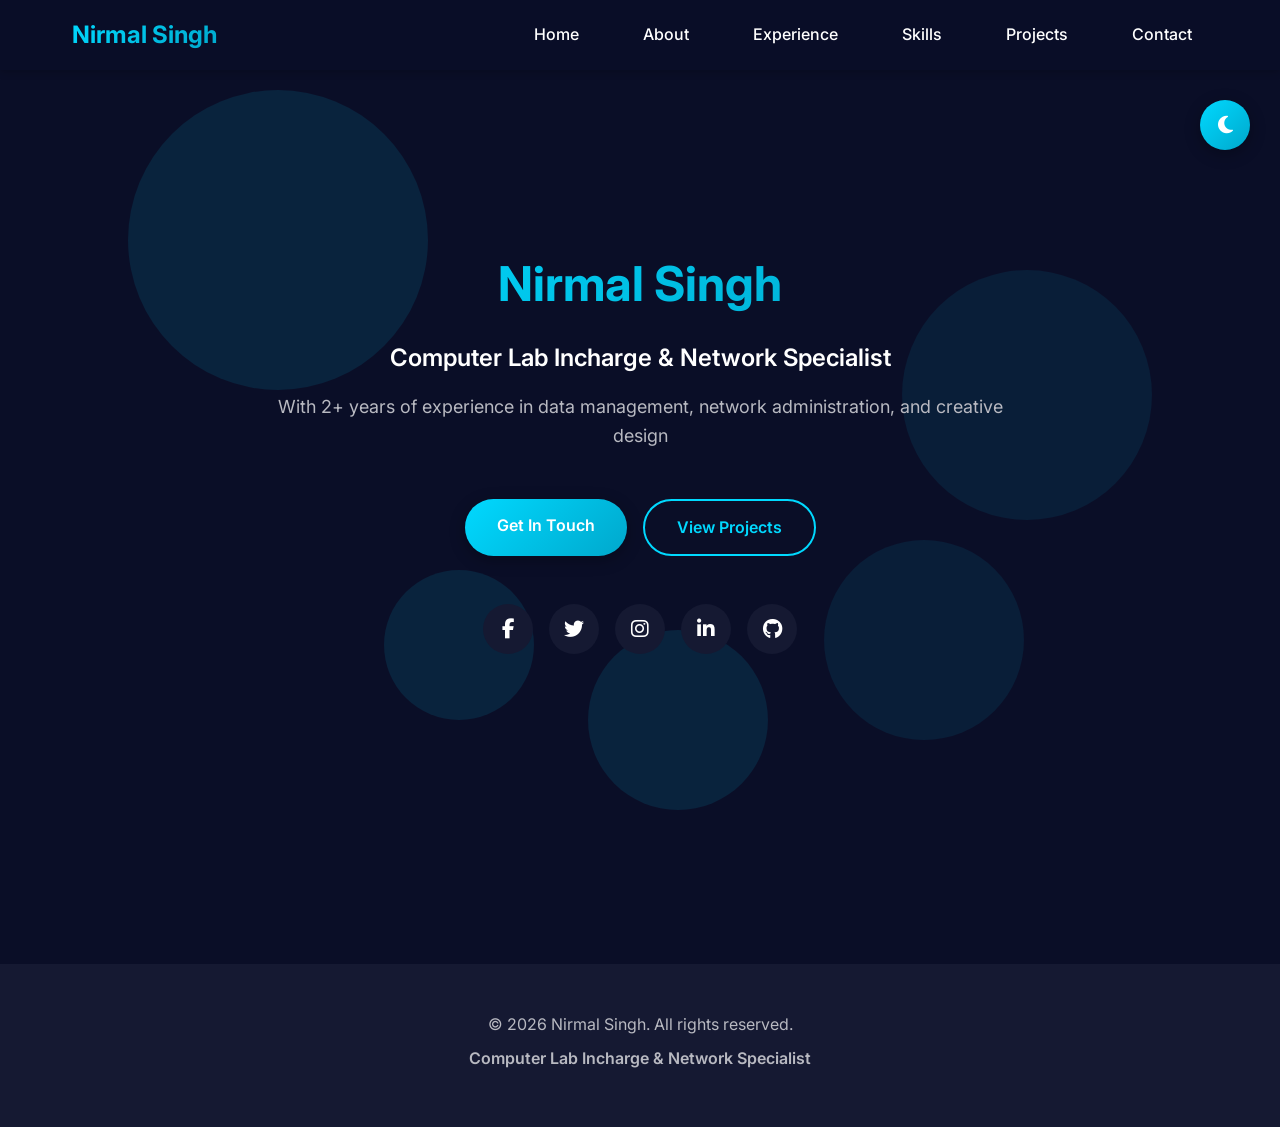
<file: index.html>
<!DOCTYPE html>
<html lang="en">
<head>
    <meta charset="UTF-8">
    <meta name="viewport" content="width=device-width, initial-scale=1.0">
    <title>Nirmal Singh | Portfolio</title>
    <link rel="stylesheet" href="style.css">
    <link rel="stylesheet" href="https://cdnjs.cloudflare.com/ajax/libs/font-awesome/6.4.0/css/all.min.css">
    <link href="https://fonts.googleapis.com/css2?family=Inter:wght@300;400;500;600;700;800&display=swap" rel="stylesheet">
</head>
<body>
    <!-- Theme Toggle -->
    <button class="theme-toggle" id="themeToggle">
        <i class="fas fa-moon"></i>
    </button>

    <!-- Navigation -->
    <nav class="navbar">
        <div class="nav-container container">
            <a href="#home" class="nav-logo">Nirmal Singh</a>
                       <ul class="nav-menu" id="navMenu">
                        <li><a href="index.html" class="nav-link active">Home</a></li>
                        <li><a href="about.html" class="nav-link">About</a></li>
                        <li><a href="experience.html" class="nav-link">Experience</a></li>
                        <li><a href="skills.html" class="nav-link">Skills</a></li>
                        <li><a href="projects.html" class="nav-link">Projects</a></li>
                        <li><a href="contacts.html" class="nav-link">Contact</a></li>
                      </ul>
            <div class="hamburger" id="hamburger">
                <span class="bar"></span>
                <span class="bar"></span>
                <span class="bar"></span>
            </div>
        </div>
    </nav>

    <!-- Hero Section -->
    <section id="home" class="hero-section">
        <div class="floating-shapes">
            <div class="shape shape-1"></div>
            <div class="shape shape-2"></div>
            <div class="shape shape-3"></div>
            <div class="shape shape-4"></div>
            <div class="shape shape-5"></div>
        </div>
        <div class="hero-content container">
            <h1 class="hero-title">Nirmal Singh</h1>
            <h2 class="hero-subtitle">Computer Lab Incharge & Network Specialist</h2>
            <p class="hero-description">With 2+ years of experience in data management, network administration, and creative design</p>
            <div class="hero-buttons">
                <a href="contacts.html" class="btn btn-primary">Get In Touch</a>
                <a href="projects.html" class="btn btn-secondary">View Projects</a>
            </div>
            <div class="social-links">
                <a href="#" class="social-link"><i class="fab fa-facebook-f"></i></a>
                <a href="#" class="social-link"><i class="fab fa-twitter"></i></a>
                <a href="https://www.instagram.com/nirmxl___?igsh=MTg3cHlta2N4b2p1NQ==" class="social-link"><i class="fab fa-instagram"></i></a>
                <a href="#" class="social-link"><i class="fab fa-linkedin-in"></i></a>
                <a href="https://github.com/LegitNirmxl" class="social-link"><i class="fab fa-github"></i></a>
            </div>
        </div>
    </section>

    <!-- About Section -->
<!--    <section id="about" class="section">
        <div class="container">
            <h2 class="section-title">About Me</h2>
            <p class="section-subtitle">Dedicated Computer Lab Incharge and Network Specialist with over 2 years of experience in data management and network administration.</p>
            <div class="about-content">
            
                    <div class="about-image">
                        <div class="image-container">
                            <img src="images\myself.jpeg" alt="Nirmal Singh" class="profile-pic">
                         </div>
                    </div>
                      
                 </div>
                </div>
                <div class="about-text">
                    <p class="about-description">Dedicated Computer Lab Incharge and Network Specialist with over 2 years of experience in data management and network administration. Passionate about leveraging technology to solve complex problems and improve operational efficiency.</p>
                    <div class="about-highlights">
                        <div class="highlight-item">
                            <i class="fas fa-check-circle"></i>
                            <span>2+ Years Experience</span>
                        </div>
                        <div class="highlight-item">
                            <i class="fas fa-check-circle"></i>
                            <span>Computer Lab Incharge</span>
                        </div>
                        <div class="highlight-item">
                            <i class="fas fa-check-circle"></i>
                            <span>Network Administration</span>
                        </div>
                        <div class="highlight-item">
                            <i class="fas fa-check-circle"></i>
                            <span>Data Management</span>
                        </div>
                    </div>
                </div>
            </div>
        </div>
    </section> 
   -->

    <!-- Experience Section 
    <section id="experience" class="section">
        <div class="container">
            <h2 class="section-title">Work Experience</h2>
            <div class="timeline">
                <div class="timeline-item">
                    <div class="timeline-dot"></div>
                    <div class="timeline-content">
                        <div class="timeline-date">2022 - Present</div>
                        <h3 class="timeline-title">Computer Lab Incharge</h3>
                        <div class="timeline-company">Universal College & ITI Patran<br>Chanda colony Patran, Patiala, Punjab, 147105</div>
                        <ul class="timeline-description">
                            <li>Manage computer lab hardware and software infrastructure.</li>
                            <li>Configure and troubleshoot network connections.</li>
                            <li>Provide technical support to students and faculty.</li>
                            <li>Maintain lab equipment and ensure optimal performance.</li>
                        </ul>
                        <div class="timeline-tags">
                            <span class="tag">Network Admin</span>
                            <span class="tag">IT Support</span>
                            <span class="tag">Lab Management</span>
                        </div>
                    </div>
                </div>
            </div>
        </div>
    </section> -->

    <!-- Skills Section 
    <section id="skills" class="section">
        <div class="container">
            <h2 class="section-title">Skills</h2>
            <div class="skills-grid">
                <div class="skill-category">
                    <div class="skill-category-icon">
                        <i class="fas fa-network-wired"></i>
                    </div>
                    <h3 class="skill-category-title">Network Administration</h3>
                    <div class="skill-items">
                        <div class="skill-item">
                            <div class="skill-info">
                                <span class="skill-name">Network Configuration</span>
                                <span class="skill-level">Advanced</span>
                            </div>
                            <div class="skill-bar">
                                <div class="skill-progress" style="width: 90%"></div>
                            </div>
                        </div>
                        <div class="skill-item">
                            <div class="skill-info">
                                <span class="skill-name">Troubleshooting</span>
                                <span class="skill-level">Advanced</span>
                            </div>
                            <div class="skill-bar">
                                <div class="skill-progress" style="width: 85%"></div>
                            </div>
                        </div>
                    </div>
                </div>
                <div class="skill-category">
                    <div class="skill-category-icon">
                        <i class="fas fa-desktop"></i>
                    </div>
                    <h3 class="skill-category-title">Technical Skills</h3>
                    <div class="skill-items">
                        <div class="skill-item">
                            <div class="skill-info">
                                <span class="skill-name">Hardware Management</span>
                                <span class="skill-level">Expert</span>
                            </div>
                            <div class="skill-bar">
                                <div class="skill-progress" style="width: 95%"></div>
                            </div>
                        </div>
                        <div class="skill-item">
                            <div class="skill-info">
                                <span class="skill-name">Software Installation</span>
                                <span class="skill-level">Advanced</span>
                            </div>
                            <div class="skill-bar">
                                <div class="skill-progress" style="width: 90%"></div>
                            </div>
                        </div>
                    </div>
                </div>
                <div class="skill-category">
                    <div class="skill-category-icon">
                        <i class="fas fa-palette"></i>
                    </div>
                    <h3 class="skill-category-title">Creative Design</h3>
                    <div class="skill-items">
                        <div class="skill-item">
                            <div class="skill-info">
                                <span class="skill-name">Graphic Design</span>
                                <span class="skill-level">Intermediate</span>
                            </div>
                            <div class="skill-bar">
                                <div class="skill-progress" style="width: 75%"></div>
                            </div>
                        </div>
                        <div class="skill-item">
                            <div class="skill-info">
                                <span class="skill-name">Logo Design</span>
                                <span class="skill-level">Intermediate</span>
                            </div>
                            <div class="skill-bar">
                                <div class="skill-progress" style="width: 70%"></div>
                            </div>
                        </div>
                    </div>
                </div>
            </div>
        </div>
    </section> -->

    

    <!-- Contact Section 
    <section id="contact" class="section">
        <div class="container">
            <h2 class="section-title">Get In Touch</h2>
            <p class="section-subtitle">Let's discuss your project or opportunity</p>
            <div class="contact-content">
                <div class="contact-info">
                    <div class="contact-item">
                        <div class="contact-icon">
                            <i class="fas fa-envelope"></i>
                        </div>
                        <div class="contact-details">
                            <h3>Email</h3>
                            <p>ignirmal69@gmail.com</p>
                        </div>
                    </div>
                    <div class="contact-item">
                        <div class="contact-icon">
                            <i class="fas fa-phone"></i>
                        </div>
                        <div class="contact-details">
                            <h3>Phone</h3>
                            <p>+91 84279-97034</p>
                        </div>
                    </div>
                    <div class="contact-item">
                        <div class="contact-icon">
                            <i class="fas fa-location-dot"></i>
                        </div>
                        <div class="contact-details">
                            <h3>Location</h3>
                            <p>Village Behar Juchh, Patran,<br>Patiala, Punjab, 147105</p>
                        </div>
                    </div>
                    <div class="contact-social">
                        <h3>Connect With Me</h3>
                        <div class="social-links">
                            <a href="#" class="social-link"><i class="fab fa-facebook-f"></i></a>
                            <a href="#" class="social-link"><i class="fab fa-twitter"></i></a>
                            <a href="#" class="social-link"><i class="fab fa-instagram"></i></a>
                            <a href="#" class="social-link"><i class="fab fa-linkedin-in"></i></a>
                            <a href="#" class="social-link"><i class="fab fa-github"></i></a>
                        </div>
                    </div>
                </div>
                <form class="contact-form" id="contactForm">
                    <div class="form-group">
                        <input type="text" class="form-input" placeholder="Your Name" required>
                    </div>
                    <div class="form-group">
                        <input type="email" class="form-input" placeholder="Your Email" required>
                    </div>
                    <div class="form-group">
                        <input type="text" class="form-input" placeholder="Subject" required>
                    </div>
                    <div class="form-group">
                        <textarea class="form-input" placeholder="Your Message" required></textarea>
                    </div>
                    <button type="submit" class="btn btn-primary btn-full">Send Message</button>
                </form>
            </div>
        </div>
    </section> -->

    <!-- Footer -->
    <footer class="footer">
        <div class="container">
            <p>&copy; 2026 Nirmal Singh. All rights reserved.</p>
            <p class="footer-subtitle">Computer Lab Incharge & Network Specialist</p>
        </div>
    </footer>

    <!-- Scroll to Top Button -->
    <button class="scroll-top" id="scrollTop">
        <i class="fas fa-arrow-up"></i>
    </button>

    <script>
        // Theme Toggle
        const themeToggle = document.getElementById('themeToggle');
        const body = document.body;
        const themeIcon = themeToggle.querySelector('i');

        themeToggle.addEventListener('click', () => {
            body.classList.toggle('light-theme');
            if (body.classList.contains('light-theme')) {
                themeIcon.classList.remove('fa-moon');
                themeIcon.classList.add('fa-sun');
            } else {
                themeIcon.classList.remove('fa-sun');
                themeIcon.classList.add('fa-moon');
            }
        });

        // Mobile Navigation
        const hamburger = document.getElementById('hamburger');
        const navMenu = document.getElementById('navMenu');
        const navLinks = document.querySelectorAll('.nav-link');

        hamburger.addEventListener('click', () => {
            hamburger.classList.toggle('active');
            navMenu.classList.toggle('active');
        });

        navLinks.forEach(link => {
            link.addEventListener('click', () => {
                hamburger.classList.remove('active');
                navMenu.classList.remove('active');
            });
        });

        // Active Navigation Link
        const sections = document.querySelectorAll('section');
        window.addEventListener('scroll', () => {
            let current = '';
            sections.forEach(section => {
                const sectionTop = section.offsetTop;
                const sectionHeight = section.clientHeight;
                if (pageYOffset >= sectionTop - 200) {
                    current = section.getAttribute('id');
                }
            });

            navLinks.forEach(link => {
                link.classList.remove('active');
                if (link.getAttribute('href').slice(1) === current) {
                    link.classList.add('active');
                }
            });

            // Scroll to Top Button
            const scrollTop = document.getElementById('scrollTop');
            if (pageYOffset > 500) {
                scrollTop.classList.add('visible');
            } else {
                scrollTop.classList.remove('visible');
            }
        });

        // Scroll to Top
        document.getElementById('scrollTop').addEventListener('click', () => {
            window.scrollTo({ top: 0, behavior: 'smooth' });
        });

        // Portfolio Filter
        const filterBtns = document.querySelectorAll('.filter-btn');
        const portfolioItems = document.querySelectorAll('.portfolio-item');

        filterBtns.forEach(btn => {
            btn.addEventListener('click', () => {
                filterBtns.forEach(b => b.classList.remove('active'));
                btn.classList.add('active');

                const filter = btn.getAttribute('data-filter');

                portfolioItems.forEach(item => {
                    if (filter === 'all' || item.getAttribute('data-category') === filter) {
                        item.classList.remove('hidden');
                    } else {
                        item.classList.add('hidden');
                    }
                });
            });
        });

        // Contact Form Submission
        document.getElementById('contactForm').addEventListener('submit', (e) => {
            e.preventDefault();
            alert('Thank you for your message! I will get back to you soon.');
            e.target.reset();
        });

        // Smooth Scroll Animation
        const observerOptions = {
            threshold: 0.1,
            rootMargin: '0px 0px -100px 0px'
        };

        const observer = new IntersectionObserver((entries) => {
            entries.forEach(entry => {
                if (entry.isIntersecting) {
                    entry.target.style.opacity = '1';
                    entry.target.style.transform = 'translateY(0)';
                }
            });
        }, observerOptions);

        // Observe elements
        document.querySelectorAll('.timeline-item, .skill-category, .portfolio-item, .contact-item').forEach(el => {
            el.style.opacity = '0';
            el.style.transform = 'translateY(20px)';
            el.style.transition = 'opacity 0.6s ease, transform 0.6s ease';
            observer.observe(el);
        });
    </script>
</body>
</html>
</file>
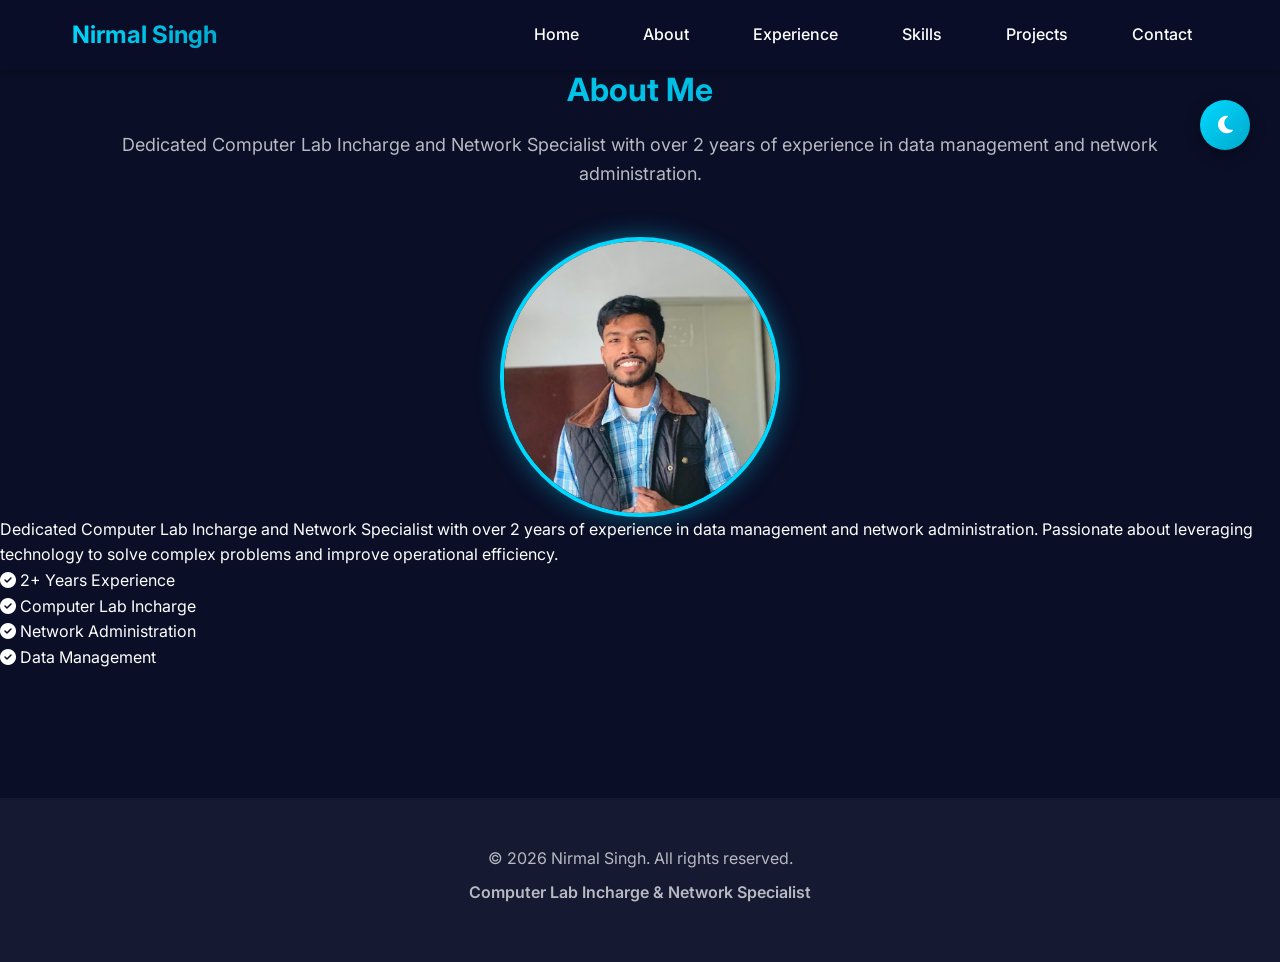
<file: about.html>
<!DOCTYPE html>
<html lang="en">
<head>
    <meta charset="UTF-8">
    <meta name="viewport" content="width=device-width, initial-scale=1.0">
    <title>Nirmal Singh | Portfolio</title>
    <link rel="stylesheet" href="style.css">
    <link rel="stylesheet" href="https://cdnjs.cloudflare.com/ajax/libs/font-awesome/6.4.0/css/all.min.css">
    <link href="https://fonts.googleapis.com/css2?family=Inter:wght@300;400;500;600;700;800&display=swap" rel="stylesheet">
</head>
<body>
    <!-- Theme Toggle -->
    <button class="theme-toggle" id="themeToggle">
        <i class="fas fa-moon"></i>
    </button>
  
   <!-- Navigation -->
    <nav class="navbar">
        <div class="nav-container container">
            <a href="index.html" class="nav-logo">Nirmal Singh</a>
                       <ul class="nav-menu" id="navMenu">
                        <li><a href="index.html" class="nav-link ">Home</a></li>
                        <li><a href="about.html" class="nav-link active">About</a></li>
                        <li><a href="experience.html" class="nav-link">Experience</a></li>
                        <li><a href="skills.html" class="nav-link">Skills</a></li>
                        <li><a href="projects.html" class="nav-link">Projects</a></li>
                        <li><a href="contacts.html" class="nav-link">Contact</a></li>
                      </ul>
            <div class="hamburger" id="hamburger">
                <span class="bar"></span>
                <span class="bar"></span>
                <span class="bar"></span>
            </div>
        </div>
    </nav>


    <!-- About Section -->
    <section id="about" class="section">
        <div class="container">
            <h2 class="section-title">About Me</h2>
            <p class="section-subtitle">Dedicated Computer Lab Incharge and Network Specialist with over 2 years of experience in data management and network administration.</p>
            <div class="about-content">
            
                    <div class="about-image">
                        <div class="image-container">
                            <img src="images\myself.jpeg" alt="Nirmal Singh" class="profile-pic">
                         </div>
                    </div>
                      
                 </div>
                </div>
                <div class="about-text">
                    <p class="about-description">Dedicated Computer Lab Incharge and Network Specialist with over 2 years of experience in data management and network administration. Passionate about leveraging technology to solve complex problems and improve operational efficiency.</p>
                    <div class="about-highlights">
                        <div class="highlight-item">
                            <i class="fas fa-check-circle"></i>
                            <span>2+ Years Experience</span>
                        </div>
                        <div class="highlight-item">
                            <i class="fas fa-check-circle"></i>
                            <span>Computer Lab Incharge</span>
                        </div>
                        <div class="highlight-item">
                            <i class="fas fa-check-circle"></i>
                            <span>Network Administration</span>
                        </div>
                        <div class="highlight-item">
                            <i class="fas fa-check-circle"></i>
                            <span>Data Management</span>
                        </div>
                    </div>
                </div>
            </div>
        </div>
    </section>
   <!-- Footer -->
    <footer class="footer">
        <div class="container">
            <p>&copy; 2026 Nirmal Singh. All rights reserved.</p>
            <p class="footer-subtitle">Computer Lab Incharge & Network Specialist</p>
        </div>
    </footer>

    <!-- Scroll to Top Button -->
    <button class="scroll-top" id="scrollTop">
        <i class="fas fa-arrow-up"></i>
    </button>

    <script>
        // Theme Toggle
        const themeToggle = document.getElementById('themeToggle');
        const body = document.body;
        const themeIcon = themeToggle.querySelector('i');

        themeToggle.addEventListener('click', () => {
            body.classList.toggle('light-theme');
            if (body.classList.contains('light-theme')) {
                themeIcon.classList.remove('fa-moon');
                themeIcon.classList.add('fa-sun');
            } else {
                themeIcon.classList.remove('fa-sun');
                themeIcon.classList.add('fa-moon');
            }
        });

        
        // Mobile Navigation
        const hamburger = document.getElementById('hamburger');
        const navMenu = document.getElementById('navMenu');
        const navLinks = document.querySelectorAll('.nav-link');

        hamburger.addEventListener('click', () => {
            hamburger.classList.toggle('active');
            navMenu.classList.toggle('active');
        });

        navLinks.forEach(link => {
            link.addEventListener('click', () => {
                hamburger.classList.remove('active');
                navMenu.classList.remove('active');
            });
        });

        // Active Navigation Link
        const sections = document.querySelectorAll('section');
        window.addEventListener('scroll', () => {
            let current = '';
            sections.forEach(section => {
                const sectionTop = section.offsetTop;
                const sectionHeight = section.clientHeight;
                if (pageYOffset >= sectionTop - 200) {
                    current = section.getAttribute('id');
                }
            });

            navLinks.forEach(link => {
                link.classList.remove('active');
                if (link.getAttribute('href').slice(1) === current) {
                    link.classList.add('active');
                }
            });

            // Scroll to Top Button
            const scrollTop = document.getElementById('scrollTop');
            if (pageYOffset > 500) {
                scrollTop.classList.add('visible');
            } else {
                scrollTop.classList.remove('visible');
            }
        });

        // Scroll to Top
        document.getElementById('scrollTop').addEventListener('click', () => {
            window.scrollTo({ top: 0, behavior: 'smooth' });
        });

        // Portfolio Filter
        const filterBtns = document.querySelectorAll('.filter-btn');
        const portfolioItems = document.querySelectorAll('.portfolio-item');

        filterBtns.forEach(btn => {
            btn.addEventListener('click', () => {
                filterBtns.forEach(b => b.classList.remove('active'));
                btn.classList.add('active');

                const filter = btn.getAttribute('data-filter');

                portfolioItems.forEach(item => {
                    if (filter === 'all' || item.getAttribute('data-category') === filter) {
                        item.classList.remove('hidden');
                    } else {
                        item.classList.add('hidden');
                    }
                });
            });
        });

        // Contact Form Submission
        document.getElementById('contactForm').addEventListener('submit', (e) => {
            e.preventDefault();
            alert('Thank you for your message! I will get back to you soon.');
            e.target.reset();
        });

        // Smooth Scroll Animation
        const observerOptions = {
            threshold: 0.1,
            rootMargin: '0px 0px -100px 0px'
        };

        const observer = new IntersectionObserver((entries) => {
            entries.forEach(entry => {
                if (entry.isIntersecting) {
                    entry.target.style.opacity = '1';
                    entry.target.style.transform = 'translateY(0)';
                }
            });
        }, observerOptions);

        // Observe elements
        document.querySelectorAll('.timeline-item, .skill-category, .portfolio-item, .contact-item').forEach(el => {
            el.style.opacity = '0';
            el.style.transform = 'translateY(20px)';
            el.style.transition = 'opacity 0.6s ease, transform 0.6s ease';
            observer.observe(el);
        });
    </script>

</body>
</html>
</file>
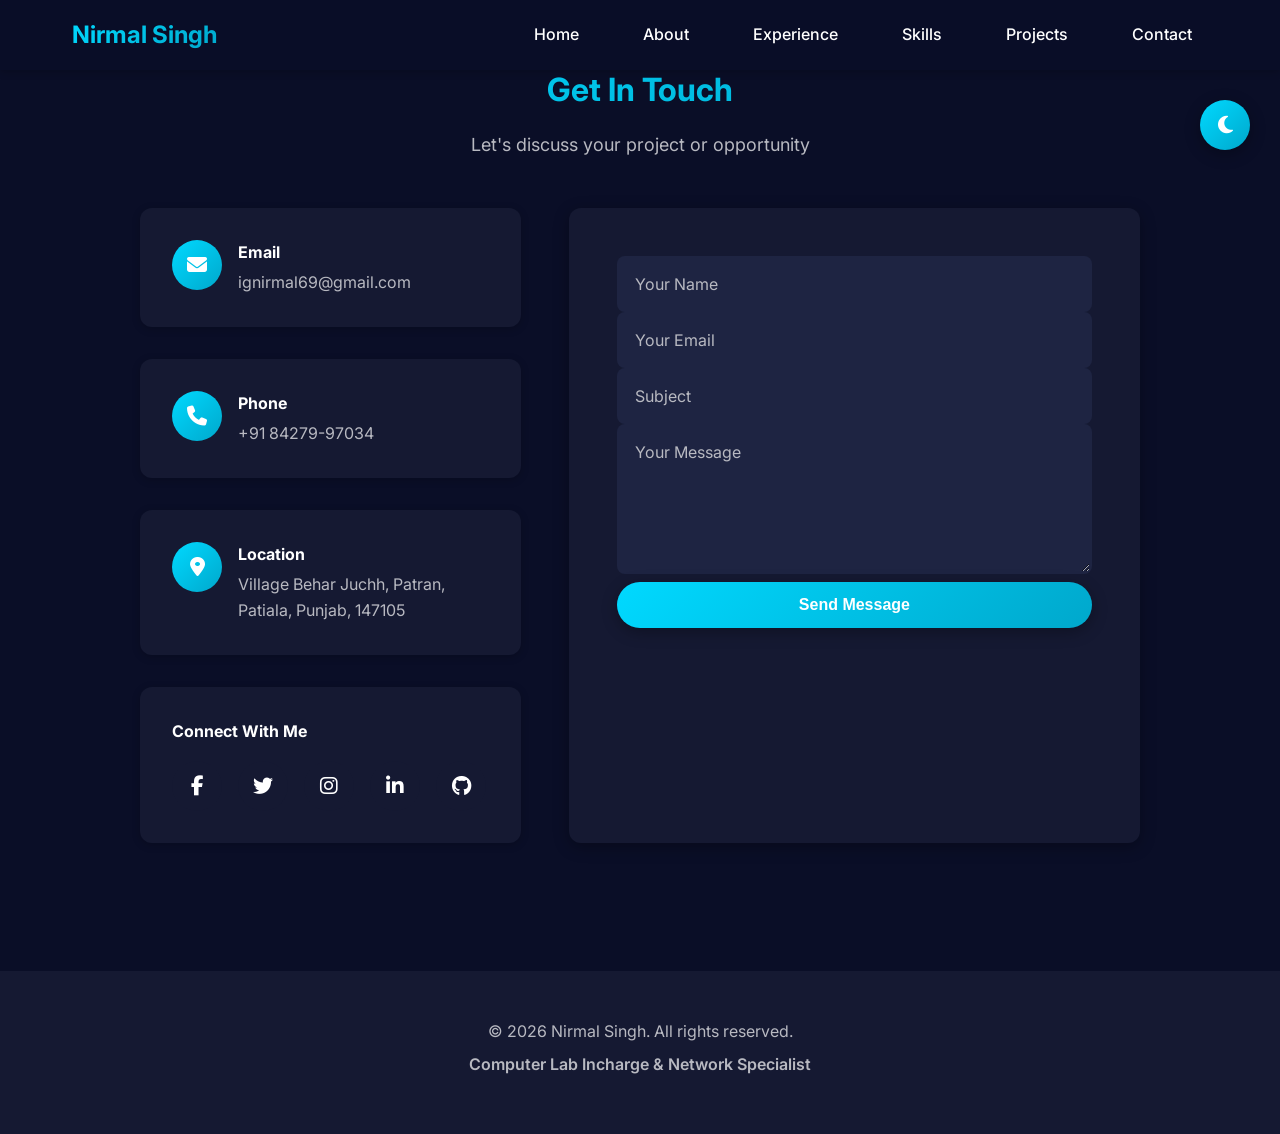
<file: contacts.html>
<!DOCTYPE html>
<html lang="en">
<head>
    <meta charset="UTF-8">
    <meta name="viewport" content="width=device-width, initial-scale=1.0">
    <title>Nirmal Singh | Portfolio</title>
    <link rel="stylesheet" href="style.css">
    <link rel="stylesheet" href="https://cdnjs.cloudflare.com/ajax/libs/font-awesome/6.4.0/css/all.min.css">
    <link href="https://fonts.googleapis.com/css2?family=Inter:wght@300;400;500;600;700;800&display=swap" rel="stylesheet">
</head>
<body>
    <!-- Theme Toggle -->
    <button class="theme-toggle" id="themeToggle">
        <i class="fas fa-moon"></i>
    </button>

   <!-- Navigation -->
    <nav class="navbar">
        <div class="nav-container container">
            <a href="index.html" class="nav-logo">Nirmal Singh</a>
                       <ul class="nav-menu" id="navMenu">
                        <li><a href="index.html" class="nav-link ">Home</a></li>
                        <li><a href="about.html" class="nav-link">About</a></li>
                        <li><a href="experience.html" class="nav-link">Experience</a></li>
                        <li><a href="skills.html" class="nav-link">Skills</a></li>
                        <li><a href="projects.html" class="nav-link">Projects</a></li>
                        <li><a href="contacts.html" class="nav-link active">Contact</a></li>
                      </ul>
            <div class="hamburger" id="hamburger">
                <span class="bar"></span>
                <span class="bar"></span>
                <span class="bar"></span>
            </div>
        </div>
    </nav>

<!-- Contact Section -->
    <section id="contact" class="section">
        <div class="container">
            <h2 class="section-title">Get In Touch</h2>
            <p class="section-subtitle">Let's discuss your project or opportunity</p>
            <div class="contact-content">
                <div class="contact-info">
                    <div class="contact-item">
                        <div class="contact-icon">
                            <i class="fas fa-envelope"></i>
                        </div>
                        <div class="contact-details">
                            <h3>Email</h3>
                            <p>ignirmal69@gmail.com</p>
                        </div>
                    </div>
                    <div class="contact-item">
                        <div class="contact-icon">
                            <i class="fas fa-phone"></i>
                        </div>
                        <div class="contact-details">
                            <h3>Phone</h3>
                            <p>+91 84279-97034</p>
                        </div>
                    </div>
                    <div class="contact-item">
                        <div class="contact-icon">
                            <i class="fas fa-location-dot"></i>
                        </div>
                        <div class="contact-details">
                            <h3>Location</h3>
                            <p>Village Behar Juchh, Patran,<br>Patiala, Punjab, 147105</p>
                        </div>
                    </div>
                    <div class="contact-social">
                        <h3>Connect With Me</h3>
                        <div class="social-links">
                            <a href="#" class="social-link"><i class="fab fa-facebook-f"></i></a>
                            <a href="#" class="social-link"><i class="fab fa-twitter"></i></a>
                            <a href="https://www.instagram.com/nirmxl___?igsh=MTg3cHlta2N4b2p1NQ==" class="social-link"><i class="fab fa-instagram"></i></a>
                            <a href="#" class="social-link"><i class="fab fa-linkedin-in"></i></a>
                            <a href="https://github.com/thenirmal" class="social-link"><i class="fab fa-github"></i></a>
                        </div>
                    </div>
                </div>
                    <form action="https://formspree.io/f/xnjgpqdj" method="POST" class="contact-form">
                            <div class="input-box">
                                <input type="text" class="form-input" placeholder="Your Name" name="name" required>
                                <input type="email" class="form-input" placeholder="Your Email" name="email" required>
                            </div>
                            <div class="input-box">
                                <input type="text" class="form-input" placeholder="Subject" name="subject" required>
                                <textarea class="form-input" placeholder="Your Message" name="message" required></textarea>
                            </div>
                            <button type="submit" class="btn btn-primary btn-full">Send Message</button>
                    </form>
          <!--      <form class="contact-form" id="contactForm" action="https://formspree.io/f/xnjgpqdj" method="POST">
                    <div class="form-group">
                        <input type="text" class="form-input" placeholder="Your Name" required>
                    </div>
                    <div class="form-group">
                        <input type="email" class="form-input" placeholder="Your Email" required>
                    </div>
                    <div class="form-group">
                        <input type="text" class="form-input" placeholder="Subject" required>
                    </div>
                    <div class="form-group">
                        <textarea class="form-input" placeholder="Your Message" required></textarea>
                    </div>
                    <button type="submit" class="btn btn-primary btn-full">Send Message</button>
                </form>
            -->    
            </div>
        </div>
    </section>
<!-- Footer -->
    <footer class="footer">
        <div class="container">
            <p>&copy; 2026 Nirmal Singh. All rights reserved.</p>
            <p class="footer-subtitle">Computer Lab Incharge & Network Specialist</p>
        </div>
    </footer>

    <!-- Scroll to Top Button -->
    <button class="scroll-top" id="scrollTop">
        <i class="fas fa-arrow-up"></i>
    </button>

    <script>
        // Theme Toggle
        const themeToggle = document.getElementById('themeToggle');
        const body = document.body;
        const themeIcon = themeToggle.querySelector('i');

        themeToggle.addEventListener('click', () => {
            body.classList.toggle('light-theme');
            if (body.classList.contains('light-theme')) {
                themeIcon.classList.remove('fa-moon');
                themeIcon.classList.add('fa-sun');
            } else {
                themeIcon.classList.remove('fa-sun');
                themeIcon.classList.add('fa-moon');
            }
        });

        // Mobile Navigation
        const hamburger = document.getElementById('hamburger');
        const navMenu = document.getElementById('navMenu');
        const navLinks = document.querySelectorAll('.nav-link');

        hamburger.addEventListener('click', () => {
            hamburger.classList.toggle('active');
            navMenu.classList.toggle('active');
        });

        navLinks.forEach(link => {
            link.addEventListener('click', () => {
                hamburger.classList.remove('active');
                navMenu.classList.remove('active');
            });
        });

        // Active Navigation Link
        const sections = document.querySelectorAll('section');
        window.addEventListener('scroll', () => {
            let current = '';
            sections.forEach(section => {
                const sectionTop = section.offsetTop;
                const sectionHeight = section.clientHeight;
                if (pageYOffset >= sectionTop - 200) {
                    current = section.getAttribute('id');
                }
            });

            navLinks.forEach(link => {
                link.classList.remove('active');
                if (link.getAttribute('href').slice(1) === current) {
                    link.classList.add('active');
                }
            });

            // Scroll to Top Button
            const scrollTop = document.getElementById('scrollTop');
            if (pageYOffset > 500) {
                scrollTop.classList.add('visible');
            } else {
                scrollTop.classList.remove('visible');
            }
        });

        // Scroll to Top
        document.getElementById('scrollTop').addEventListener('click', () => {
            window.scrollTo({ top: 0, behavior: 'smooth' });
        });

        // Portfolio Filter
        const filterBtns = document.querySelectorAll('.filter-btn');
        const portfolioItems = document.querySelectorAll('.portfolio-item');

        filterBtns.forEach(btn => {
            btn.addEventListener('click', () => {
                filterBtns.forEach(b => b.classList.remove('active'));
                btn.classList.add('active');

                const filter = btn.getAttribute('data-filter');

                portfolioItems.forEach(item => {
                    if (filter === 'all' || item.getAttribute('data-category') === filter) {
                        item.classList.remove('hidden');
                    } else {
                        item.classList.add('hidden');
                    }
                });
            });
        });

        // Contact Form Submission
        document.getElementById('contactForm').addEventListener('submit', (e) => {
            e.preventDefault();
            alert('Thank you for your message! I will get back to you soon.');
            e.target.reset();
        });

        // Smooth Scroll Animation
        const observerOptions = {
            threshold: 0.1,
            rootMargin: '0px 0px -100px 0px'
        };

        const observer = new IntersectionObserver((entries) => {
            entries.forEach(entry => {
                if (entry.isIntersecting) {
                    entry.target.style.opacity = '1';
                    entry.target.style.transform = 'translateY(0)';
                }
            });
        }, observerOptions);

        // Observe elements
        document.querySelectorAll('.timeline-item, .skill-category, .portfolio-item, .contact-item').forEach(el => {
            el.style.opacity = '0';
            el.style.transform = 'translateY(20px)';
            el.style.transition = 'opacity 0.6s ease, transform 0.6s ease';
            observer.observe(el);
        });
    </script>
</body>
</html>
</file>
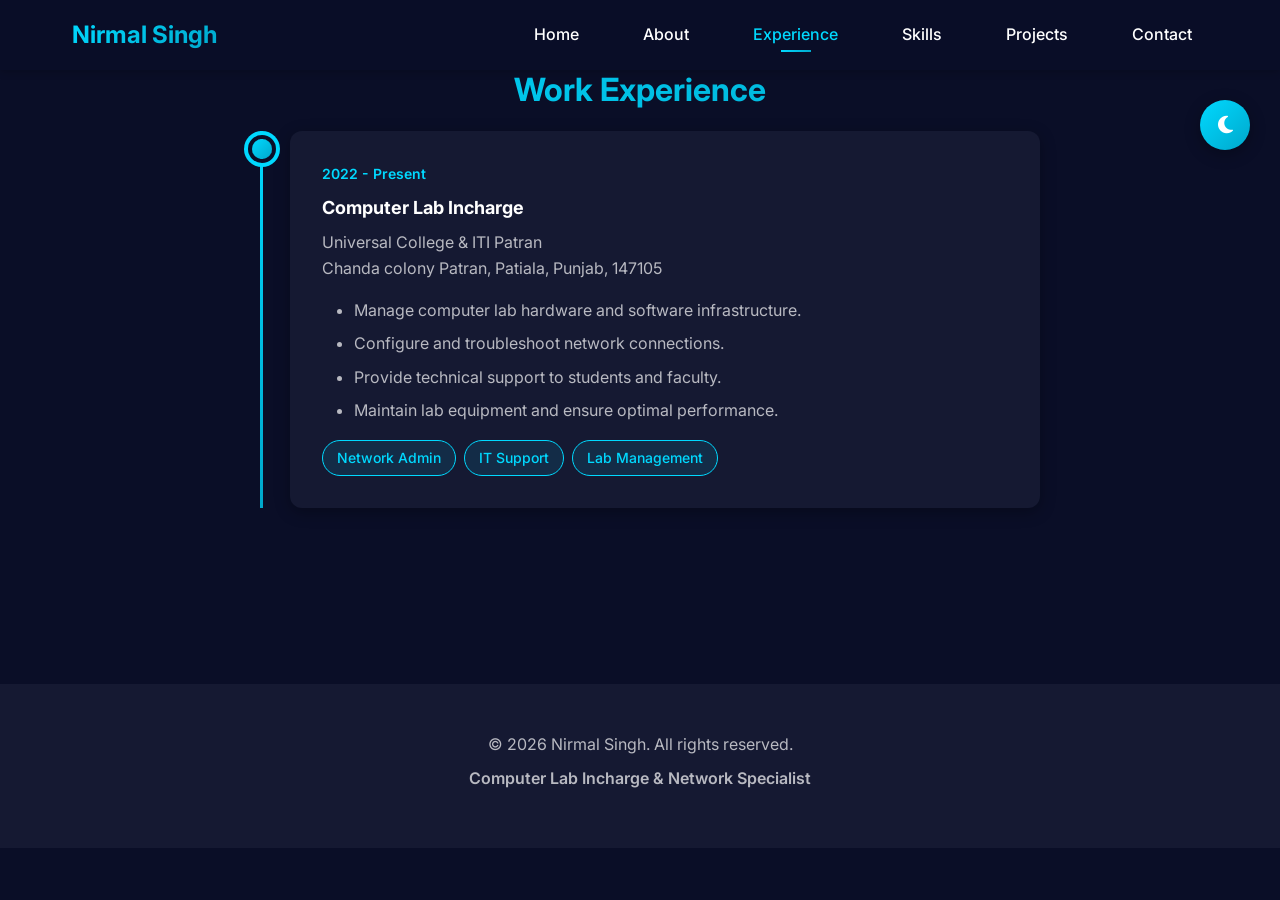
<file: experience.html>
<!DOCTYPE html>
<html lang="en">
<head>
    <meta charset="UTF-8">
    <meta name="viewport" content="width=device-width, initial-scale=1.0">
    <title>Nirmal Singh | Portfolio</title>
    <link rel="stylesheet" href="style.css">
    <link rel="stylesheet" href="https://cdnjs.cloudflare.com/ajax/libs/font-awesome/6.4.0/css/all.min.css">
    <link href="https://fonts.googleapis.com/css2?family=Inter:wght@300;400;500;600;700;800&display=swap" rel="stylesheet">
</head>
<body>
    <!-- Theme Toggle -->
    <button class="theme-toggle" id="themeToggle">
        <i class="fas fa-moon"></i>
    </button>

    <!-- Navigation -->
    <nav class="navbar">
        <div class="nav-container container">
            <a href="index.html" class="nav-logo">Nirmal Singh</a>
                       <ul class="nav-menu" id="navMenu">
                        <li><a href="index.html" class="nav-link ">Home</a></li>
                        <li><a href="about.html" class="nav-link">About</a></li>
                        <li><a href="experience.html" class="nav-link active">Experience</a></li>
                        <li><a href="skills.html" class="nav-link">Skills</a></li>
                        <li><a href="projects.html" class="nav-link">Projects</a></li>
                        <li><a href="contacts.html" class="nav-link">Contact</a></li>
                      </ul>
            <div class="hamburger" id="hamburger">
                <span class="bar"></span>
                <span class="bar"></span>
                <span class="bar"></span>
            </div>
        </div>
    </nav>


     <!-- Experience Section -->
    <section id="experience" class="section">
        <div class="container">
            <h2 class="section-title">Work Experience</h2>
            <div class="timeline">
                <div class="timeline-item">
                    <div class="timeline-dot"></div>
                    <div class="timeline-content">
                        <div class="timeline-date">2022 - Present</div>
                        <h3 class="timeline-title">Computer Lab Incharge</h3>
                        <div class="timeline-company">Universal College & ITI Patran<br>Chanda colony Patran, Patiala, Punjab, 147105</div>
                        <ul class="timeline-description">
                            <li>Manage computer lab hardware and software infrastructure.</li>
                            <li>Configure and troubleshoot network connections.</li>
                            <li>Provide technical support to students and faculty.</li>
                            <li>Maintain lab equipment and ensure optimal performance.</li>
                        </ul>
                        <div class="timeline-tags">
                            <span class="tag">Network Admin</span>
                            <span class="tag">IT Support</span>
                            <span class="tag">Lab Management</span>
                        </div>
                    </div>
                </div>
            </div>
        </div>
    </section>
<!-- Footer -->
    <footer class="footer">
        <div class="container">
            <p>&copy; 2026 Nirmal Singh. All rights reserved.</p>
            <p class="footer-subtitle">Computer Lab Incharge & Network Specialist</p>
        </div>
    </footer>

    <!-- Scroll to Top Button -->
    <button class="scroll-top" id="scrollTop">
        <i class="fas fa-arrow-up"></i>
    </button>

    <script>
        // Theme Toggle
        const themeToggle = document.getElementById('themeToggle');
        const body = document.body;
        const themeIcon = themeToggle.querySelector('i');

        themeToggle.addEventListener('click', () => {
            body.classList.toggle('light-theme');
            if (body.classList.contains('light-theme')) {
                themeIcon.classList.remove('fa-moon');
                themeIcon.classList.add('fa-sun');
            } else {
                themeIcon.classList.remove('fa-sun');
                themeIcon.classList.add('fa-moon');
            }
        });

        // Mobile Navigation
        const hamburger = document.getElementById('hamburger');
        const navMenu = document.getElementById('navMenu');
        const navLinks = document.querySelectorAll('.nav-link');

        hamburger.addEventListener('click', () => {
            hamburger.classList.toggle('active');
            navMenu.classList.toggle('active');
        });

        navLinks.forEach(link => {
            link.addEventListener('click', () => {
                hamburger.classList.remove('active');
                navMenu.classList.remove('active');
            });
        });

        // Active Navigation Link
        const sections = document.querySelectorAll('section');
        window.addEventListener('scroll', () => {
            let current = '';
            sections.forEach(section => {
                const sectionTop = section.offsetTop;
                const sectionHeight = section.clientHeight;
                if (pageYOffset >= sectionTop - 200) {
                    current = section.getAttribute('id');
                }
            });

            navLinks.forEach(link => {
                link.classList.remove('active');
                if (link.getAttribute('href').slice(1) === current) {
                    link.classList.add('active');
                }
            });

            // Scroll to Top Button
            const scrollTop = document.getElementById('scrollTop');
            if (pageYOffset > 500) {
                scrollTop.classList.add('visible');
            } else {
                scrollTop.classList.remove('visible');
            }
        });

        // Scroll to Top
        document.getElementById('scrollTop').addEventListener('click', () => {
            window.scrollTo({ top: 0, behavior: 'smooth' });
        });

        // Portfolio Filter
        const filterBtns = document.querySelectorAll('.filter-btn');
        const portfolioItems = document.querySelectorAll('.portfolio-item');

        filterBtns.forEach(btn => {
            btn.addEventListener('click', () => {
                filterBtns.forEach(b => b.classList.remove('active'));
                btn.classList.add('active');

                const filter = btn.getAttribute('data-filter');

                portfolioItems.forEach(item => {
                    if (filter === 'all' || item.getAttribute('data-category') === filter) {
                        item.classList.remove('hidden');
                    } else {
                        item.classList.add('hidden');
                    }
                });
            });
        });

        // Contact Form Submission
        document.getElementById('contactForm').addEventListener('submit', (e) => {
            e.preventDefault();
            alert('Thank you for your message! I will get back to you soon.');
            e.target.reset();
        });

        // Smooth Scroll Animation
        const observerOptions = {
            threshold: 0.1,
            rootMargin: '0px 0px -100px 0px'
        };

        const observer = new IntersectionObserver((entries) => {
            entries.forEach(entry => {
                if (entry.isIntersecting) {
                    entry.target.style.opacity = '1';
                    entry.target.style.transform = 'translateY(0)';
                }
            });
        }, observerOptions);

        // Observe elements
        document.querySelectorAll('.timeline-item, .skill-category, .portfolio-item, .contact-item').forEach(el => {
            el.style.opacity = '0';
            el.style.transform = 'translateY(20px)';
            el.style.transition = 'opacity 0.6s ease, transform 0.6s ease';
            observer.observe(el);
        });
    </script>
</body>
</html>
</file>
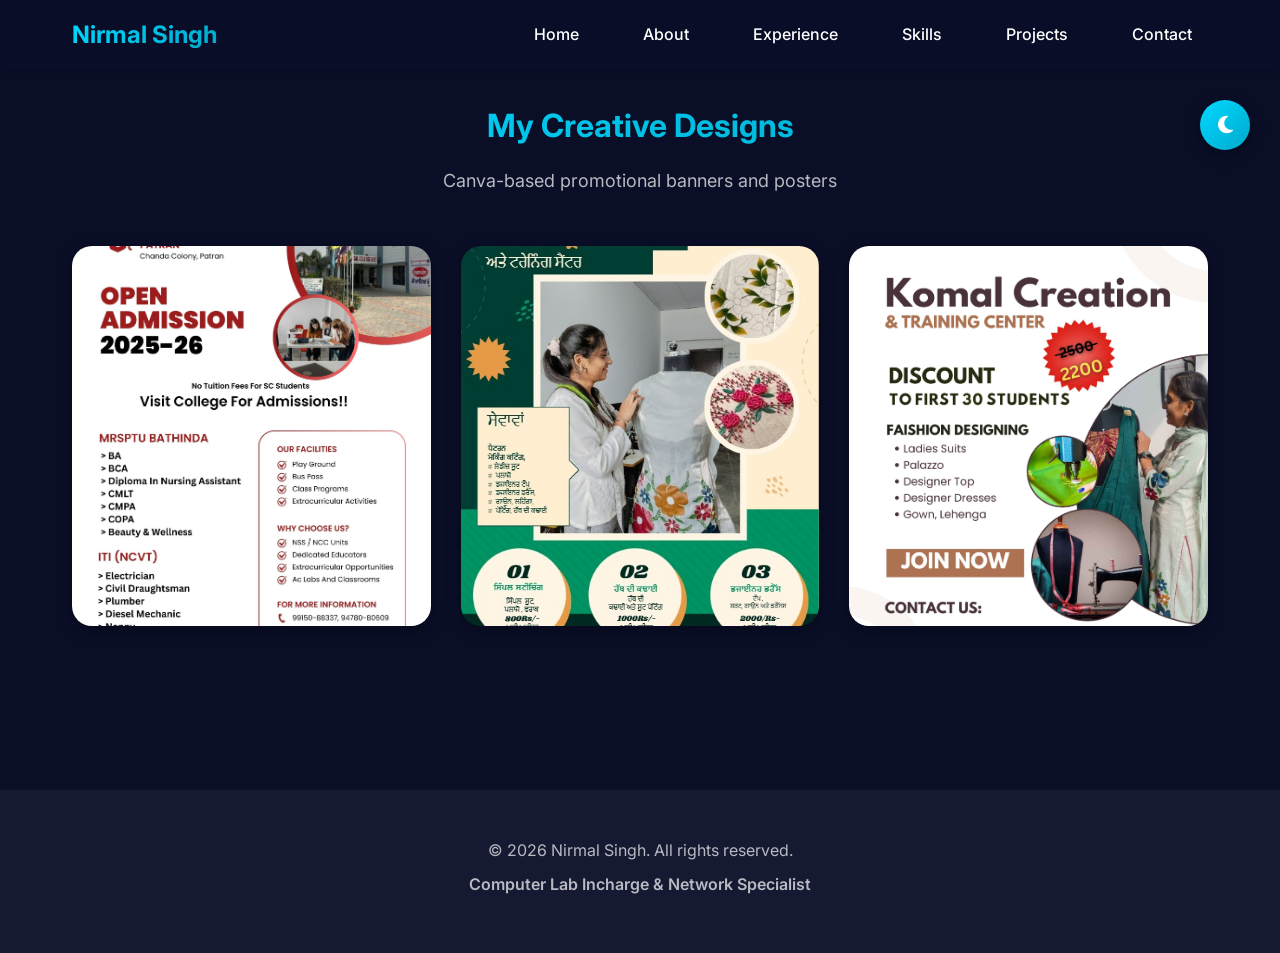
<file: projects.html>
<!DOCTYPE html>
<html lang="en">
<head>
    <meta charset="UTF-8">
    <meta name="viewport" content="width=device-width, initial-scale=1.0">
    <title>Nirmal Singh | Portfolio</title>
    <link rel="stylesheet" href="style.css">
    <link rel="stylesheet" href="https://cdnjs.cloudflare.com/ajax/libs/font-awesome/6.4.0/css/all.min.css">
    <link href="https://fonts.googleapis.com/css2?family=Inter:wght@300;400;500;600;700;800&display=swap" rel="stylesheet">
</head>
<body>
    <!-- Theme Toggle -->
    <button class="theme-toggle" id="themeToggle">
        <i class="fas fa-moon"></i>
    </button>
    <!-- Navigation -->
    <nav class="navbar">
        <div class="nav-container container">
            <a href="index.html" class="nav-logo">Nirmal Singh</a>
                       <ul class="nav-menu" id="navMenu">
                        <li><a href="index.html" class="nav-link ">Home</a></li>
                        <li><a href="about.html" class="nav-link">About</a></li>
                        <li><a href="experience.html" class="nav-link">Experience</a></li>
                        <li><a href="skills.html" class="nav-link">Skills</a></li>
                        <li><a href="projects.html" class="nav-link active">Projects</a></li>
                        <li><a href="contacts.html" class="nav-link">Contact</a></li>
                      </ul>
            <div class="hamburger" id="hamburger">
                <span class="bar"></span>
                <span class="bar"></span>
                <span class="bar"></span>
            </div>
        </div>
    </nav>


    <!-- Projects Section -->
    <section class="portfolio-section">
        <div class="container">
            <h2 class="section-title">My Creative Designs</h2>
            <p class="section-subtitle">
                Canva-based promotional banners and posters
            </p>

            <div class="design-grid">

                <div class="design-card">
                    <img src="images\College Admission Open.jpeg" onclick="openPreview(this.src)">
                    <div class="design-overlay">
                        <h3>College Admission Open</h3>
                        <p>Canva promotional poster.</p>
                    </div>
                </div>

                <div class="design-card">
                    <img src="images\creation punjabi.jpeg" onclick="openPreview(this.src)">
                    <div class="design-overlay">
                        <h3>Komal Creation Banner</h3>
                        <p>Business promotional banner.</p>
                    </div>
                </div>

                <div class="design-card">
                    <img src="images\Visit Now 2nd.jpeg" onclick="openPreview(this.src)">
                    <div class="design-overlay">
                        <h3>Stitching Center Banner</h3>
                        <p>Advertisement banner design.</p>
                    </div>
                </div>

            </div>
        </div>
    </section>

    <!-- Footer -->
    <footer class="footer">
        <div class="container">
            <p>&copy; 2026 Nirmal Singh. All rights reserved.</p>
            <p class="footer-subtitle">Computer Lab Incharge & Network Specialist</p>
        </div>
    </footer>

    <!-- Scroll to Top Button -->
    <button class="scroll-top" id="scrollTop">
        <i class="fas fa-arrow-up"></i>
    </button>

    <script>
        // Theme Toggle
        const themeToggle = document.getElementById('themeToggle');
        const body = document.body;
        const themeIcon = themeToggle.querySelector('i');

        themeToggle.addEventListener('click', () => {
            body.classList.toggle('light-theme');
            if (body.classList.contains('light-theme')) {
                themeIcon.classList.remove('fa-moon');
                themeIcon.classList.add('fa-sun');
            } else {
                themeIcon.classList.remove('fa-sun');
                themeIcon.classList.add('fa-moon');
            }
        });

        // Mobile Navigation
        const hamburger = document.getElementById('hamburger');
        const navMenu = document.getElementById('navMenu');
        const navLinks = document.querySelectorAll('.nav-link');

        hamburger.addEventListener('click', () => {
            hamburger.classList.toggle('active');
            navMenu.classList.toggle('active');
        });

        navLinks.forEach(link => {
            link.addEventListener('click', () => {
                hamburger.classList.remove('active');
                navMenu.classList.remove('active');
            });
        });

        // Active Navigation Link
        const sections = document.querySelectorAll('section');
        window.addEventListener('scroll', () => {
            let current = '';
            sections.forEach(section => {
                const sectionTop = section.offsetTop;
                const sectionHeight = section.clientHeight;
                if (pageYOffset >= sectionTop - 200) {
                    current = section.getAttribute('id');
                }
            });

            navLinks.forEach(link => {
                link.classList.remove('active');
                if (link.getAttribute('href').slice(1) === current) {
                    link.classList.add('active');
                }
            });

            // Scroll to Top Button
            const scrollTop = document.getElementById('scrollTop');
            if (pageYOffset > 500) {
                scrollTop.classList.add('visible');
            } else {
                scrollTop.classList.remove('visible');
            }
        });

        // Scroll to Top
        document.getElementById('scrollTop').addEventListener('click', () => {
            window.scrollTo({ top: 0, behavior: 'smooth' });
        });

        // Portfolio Filter
        const filterBtns = document.querySelectorAll('.filter-btn');
        const portfolioItems = document.querySelectorAll('.portfolio-item');

        filterBtns.forEach(btn => {
            btn.addEventListener('click', () => {
                filterBtns.forEach(b => b.classList.remove('active'));
                btn.classList.add('active');

                const filter = btn.getAttribute('data-filter');

                portfolioItems.forEach(item => {
                    if (filter === 'all' || item.getAttribute('data-category') === filter) {
                        item.classList.remove('hidden');
                    } else {
                        item.classList.add('hidden');
                    }
                });
            });
        });

        // Contact Form Submission
        document.getElementById('contactForm').addEventListener('submit', (e) => {
            e.preventDefault();
            alert('Thank you for your message! I will get back to you soon.');
            e.target.reset();
        });

        // Smooth Scroll Animation
        const observerOptions = {
            threshold: 0.1,
            rootMargin: '0px 0px -100px 0px'
        };

        const observer = new IntersectionObserver((entries) => {
            entries.forEach(entry => {
                if (entry.isIntersecting) {
                    entry.target.style.opacity = '1';
                    entry.target.style.transform = 'translateY(0)';
                }
            });
        }, observerOptions);

        // Observe elements
        document.querySelectorAll('.timeline-item, .skill-category, .portfolio-item, .contact-item').forEach(el => {
            el.style.opacity = '0';
            el.style.transform = 'translateY(20px)';
            el.style.transition = 'opacity 0.6s ease, transform 0.6s ease';
            observer.observe(el);
        });
    </script>
</body>
</html>
</file>
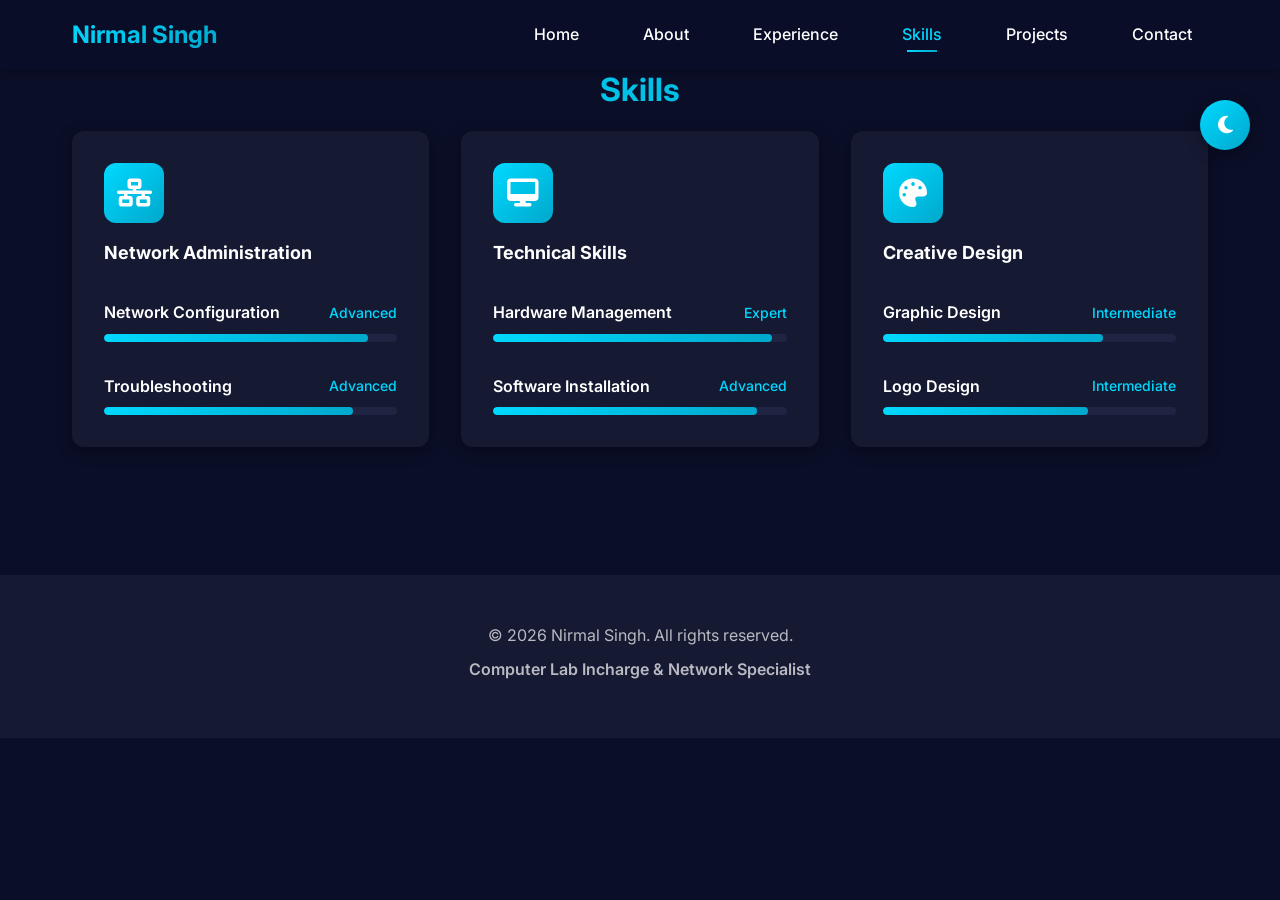
<file: skills.html>
<!DOCTYPE html>
<html lang="en">
<head>
    <meta charset="UTF-8">
    <meta name="viewport" content="width=device-width, initial-scale=1.0">
    <title>Nirmal Singh | Portfolio</title>
    <link rel="stylesheet" href="style.css">
    <link rel="stylesheet" href="https://cdnjs.cloudflare.com/ajax/libs/font-awesome/6.4.0/css/all.min.css">
    <link href="https://fonts.googleapis.com/css2?family=Inter:wght@300;400;500;600;700;800&display=swap" rel="stylesheet">
</head>
<body>
    <!-- Theme Toggle -->
    <button class="theme-toggle" id="themeToggle">
        <i class="fas fa-moon"></i>
    </button>

    <!-- Navigation -->
    <nav class="navbar">
        <div class="nav-container container">
            <a href="index.html" class="nav-logo">Nirmal Singh</a>
                       <ul class="nav-menu" id="navMenu">
                        <li><a href="index.html" class="nav-link ">Home</a></li>
                        <li><a href="about.html" class="nav-link">About</a></li>
                        <li><a href="experience.html" class="nav-link">Experience</a></li>
                        <li><a href="skills.html" class="nav-link active">Skills</a></li>
                        <li><a href="projects.html" class="nav-link">Projects</a></li>
                        <li><a href="contacts.html" class="nav-link">Contact</a></li>
                      </ul>
            <div class="hamburger" id="hamburger">
                <span class="bar"></span>
                <span class="bar"></span>
                <span class="bar"></span>
            </div>
        </div>
    </nav>

<!-- Skills Section -->
    <section id="skills" class="section">
        <div class="container">
            <h2 class="section-title">Skills</h2>
            <div class="skills-grid">
                <div class="skill-category">
                    <div class="skill-category-icon">
                        <i class="fas fa-network-wired"></i>
                    </div>
                    <h3 class="skill-category-title">Network Administration</h3>
                    <div class="skill-items">
                        <div class="skill-item">
                            <div class="skill-info">
                                <span class="skill-name">Network Configuration</span>
                                <span class="skill-level">Advanced</span>
                            </div>
                            <div class="skill-bar">
                                <div class="skill-progress" style="width: 90%"></div>
                            </div>
                        </div>
                        <div class="skill-item">
                            <div class="skill-info">
                                <span class="skill-name">Troubleshooting</span>
                                <span class="skill-level">Advanced</span>
                            </div>
                            <div class="skill-bar">
                                <div class="skill-progress" style="width: 85%"></div>
                            </div>
                        </div>
                    </div>
                </div>
                <div class="skill-category">
                    <div class="skill-category-icon">
                        <i class="fas fa-desktop"></i>
                    </div>
                    <h3 class="skill-category-title">Technical Skills</h3>
                    <div class="skill-items">
                        <div class="skill-item">
                            <div class="skill-info">
                                <span class="skill-name">Hardware Management</span>
                                <span class="skill-level">Expert</span>
                            </div>
                            <div class="skill-bar">
                                <div class="skill-progress" style="width: 95%"></div>
                            </div>
                        </div>
                        <div class="skill-item">
                            <div class="skill-info">
                                <span class="skill-name">Software Installation</span>
                                <span class="skill-level">Advanced</span>
                            </div>
                            <div class="skill-bar">
                                <div class="skill-progress" style="width: 90%"></div>
                            </div>
                        </div>
                    </div>
                </div>
                <div class="skill-category">
                    <div class="skill-category-icon">
                        <i class="fas fa-palette"></i>
                    </div>
                    <h3 class="skill-category-title">Creative Design</h3>
                    <div class="skill-items">
                        <div class="skill-item">
                            <div class="skill-info">
                                <span class="skill-name">Graphic Design</span>
                                <span class="skill-level">Intermediate</span>
                            </div>
                            <div class="skill-bar">
                                <div class="skill-progress" style="width: 75%"></div>
                            </div>
                        </div>
                        <div class="skill-item">
                            <div class="skill-info">
                                <span class="skill-name">Logo Design</span>
                                <span class="skill-level">Intermediate</span>
                            </div>
                            <div class="skill-bar">
                                <div class="skill-progress" style="width: 70%"></div>
                            </div>
                        </div>
                    </div>
                </div>
            </div>
        </div>
    </section>
<!-- Footer -->
    <footer class="footer">
        <div class="container">
            <p>&copy; 2026 Nirmal Singh. All rights reserved.</p>
            <p class="footer-subtitle">Computer Lab Incharge & Network Specialist</p>
        </div>
    </footer>

    <!-- Scroll to Top Button -->
    <button class="scroll-top" id="scrollTop">
        <i class="fas fa-arrow-up"></i>
    </button>

    <script>
        // Theme Toggle
        const themeToggle = document.getElementById('themeToggle');
        const body = document.body;
        const themeIcon = themeToggle.querySelector('i');

        themeToggle.addEventListener('click', () => {
            body.classList.toggle('light-theme');
            if (body.classList.contains('light-theme')) {
                themeIcon.classList.remove('fa-moon');
                themeIcon.classList.add('fa-sun');
            } else {
                themeIcon.classList.remove('fa-sun');
                themeIcon.classList.add('fa-moon');
            }
        });

        // Mobile Navigation
        const hamburger = document.getElementById('hamburger');
        const navMenu = document.getElementById('navMenu');
        const navLinks = document.querySelectorAll('.nav-link');

        hamburger.addEventListener('click', () => {
            hamburger.classList.toggle('active');
            navMenu.classList.toggle('active');
        });

        navLinks.forEach(link => {
            link.addEventListener('click', () => {
                hamburger.classList.remove('active');
                navMenu.classList.remove('active');
            });
        });

        // Active Navigation Link
        const sections = document.querySelectorAll('section');
        window.addEventListener('scroll', () => {
            let current = '';
            sections.forEach(section => {
                const sectionTop = section.offsetTop;
                const sectionHeight = section.clientHeight;
                if (pageYOffset >= sectionTop - 200) {
                    current = section.getAttribute('id');
                }
            });

            navLinks.forEach(link => {
                link.classList.remove('active');
                if (link.getAttribute('href').slice(1) === current) {
                    link.classList.add('active');
                }
            });

            // Scroll to Top Button
            const scrollTop = document.getElementById('scrollTop');
            if (pageYOffset > 500) {
                scrollTop.classList.add('visible');
            } else {
                scrollTop.classList.remove('visible');
            }
        });

        // Scroll to Top
        document.getElementById('scrollTop').addEventListener('click', () => {
            window.scrollTo({ top: 0, behavior: 'smooth' });
        });

        // Portfolio Filter
        const filterBtns = document.querySelectorAll('.filter-btn');
        const portfolioItems = document.querySelectorAll('.portfolio-item');

        filterBtns.forEach(btn => {
            btn.addEventListener('click', () => {
                filterBtns.forEach(b => b.classList.remove('active'));
                btn.classList.add('active');

                const filter = btn.getAttribute('data-filter');

                portfolioItems.forEach(item => {
                    if (filter === 'all' || item.getAttribute('data-category') === filter) {
                        item.classList.remove('hidden');
                    } else {
                        item.classList.add('hidden');
                    }
                });
            });
        });

        // Contact Form Submission
        document.getElementById('contactForm').addEventListener('submit', (e) => {
            e.preventDefault();
            alert('Thank you for your message! I will get back to you soon.');
            e.target.reset();
        });

        // Smooth Scroll Animation
        const observerOptions = {
            threshold: 0.1,
            rootMargin: '0px 0px -100px 0px'
        };

        const observer = new IntersectionObserver((entries) => {
            entries.forEach(entry => {
                if (entry.isIntersecting) {
                    entry.target.style.opacity = '1';
                    entry.target.style.transform = 'translateY(0)';
                }
            });
        }, observerOptions);

        // Observe elements
        document.querySelectorAll('.timeline-item, .skill-category, .portfolio-item, .contact-item').forEach(el => {
            el.style.opacity = '0';
            el.style.transform = 'translateY(20px)';
            el.style.transition = 'opacity 0.6s ease, transform 0.6s ease';
            observer.observe(el);
        });
    </script>
</body>
</html>
</file>
<file: style.css>
/* ===================================
   CSS Variables for Theme
   =================================== */
:root {
    /* Dark Theme Colors */
    --bg-primary: #0a0e27;
    --bg-secondary: #151932;
    --bg-tertiary: #1e2442;
    --text-primary: #ffffff;
    --text-secondary: #b8b9c1;
    --accent-primary: #00d9ff;
    --accent-secondary: #00a8cc;
    --accent-gradient: linear-gradient(135deg, #00d9ff 0%, #00a8cc 100%);
    
    /* Spacing */
    --spacing-xs: 0.5rem;
    --spacing-sm: 1rem;
    --spacing-md: 2rem;
    --spacing-lg: 3rem;
    --spacing-xl: 4rem;
    
    /* Typography */
    --font-family: 'Inter', -apple-system, BlinkMacSystemFont, 'Segoe UI', sans-serif;
    --font-size-xs: 0.875rem;
    --font-size-sm: 1rem;
    --font-size-md: 1.125rem;
    --font-size-lg: 1.5rem;
    --font-size-xl: 2rem;
    --font-size-xxl: 3rem;
    
    /* Transitions */
    --transition-fast: 0.2s ease;
    --transition-normal: 0.3s ease;
    --transition-slow: 0.5s ease;
    
    /* Shadows */
    --shadow-sm: 0 2px 8px rgba(0, 0, 0, 0.2);
    --shadow-md: 0 4px 16px rgba(0, 0, 0, 0.3);
    --shadow-lg: 0 8px 32px rgba(0, 0, 0, 0.4);
    --shadow-accent: 0 4px 20px rgba(0, 217, 255, 0.3);
}

/* Light Theme */
body.light-theme {
    --bg-primary: #ffffff;
    --bg-secondary: #f8f9fa;
    --bg-tertiary: #e9ecef;
    --text-primary: #0a0e27;
    --text-secondary: #495057;
    --shadow-sm: 0 2px 8px rgba(0, 0, 0, 0.08);
    --shadow-md: 0 4px 16px rgba(0, 0, 0, 0.12);
    --shadow-lg: 0 8px 32px rgba(0, 0, 0, 0.16);
}

/* ===================================
   Reset & Base Styles
   =================================== */
* {
    margin: 0;
    padding: 0;
    box-sizing: border-box;
}

html {
    scroll-behavior: smooth;
    font-size: 16px;
}

body {
    font-family: var(--font-family);
    background-color: var(--bg-primary);
    color: var(--text-primary);
    line-height: 1.6;
    overflow-x: hidden;
    transition: background-color var(--transition-normal), color var(--transition-normal);
}

a {
    text-decoration: none;
    color: inherit;
    transition: color var(--transition-fast);
}

ul {
    list-style: none;
}

img {
    max-width: 100%;
    height: auto;
    display: block;
}

/* ===================================
   Container
   =================================== */
.container {
    max-width: 1200px;
    margin: 0 auto;
    padding: 0 var(--spacing-md);
}

/* ===================================
   Theme Toggle Button
   =================================== */
.theme-toggle {
    position: fixed;
    top: 100px;
    right: 30px;
    width: 50px;
    height: 50px;
    background: var(--accent-gradient);
    border: none;
    border-radius: 50%;
    cursor: pointer;
    z-index: 1000;
    display: flex;
    align-items: center;
    justify-content: center;
    font-size: 1.25rem;
    color: white;
    box-shadow: var(--shadow-md);
    transition: transform var(--transition-fast), box-shadow var(--transition-fast);
}

.theme-toggle:hover {
    transform: scale(1.1);
    box-shadow: var(--shadow-accent);
}

/* ===================================
   Navigation Bar
   =================================== */
.navbar {
    position: fixed;
    top: 0;
    left: 0;
    right: 0;
    background-color: rgba(10, 14, 39, 0.95);
    backdrop-filter: blur(10px);
    z-index: 999;
    padding: 1rem 0;
    box-shadow: var(--shadow-sm);
    transition: background-color var(--transition-normal);
}

body.light-theme .navbar {
    background-color: rgba(255, 255, 255, 0.95);
}

.nav-container {
    max-width: 1200px;
    margin: 0 auto;
    padding: 0 var(--spacing-md);
    display: flex;
    justify-content: space-between;
    align-items: center;
}

.nav-logo {
    font-size: var(--font-size-lg);
    font-weight: 700;
    background: var(--accent-gradient);
    -webkit-background-clip: text;
    -webkit-text-fill-color: transparent;
    background-clip: text;
}

.nav-menu {
    display: flex;
    gap: var(--spacing-md);
    align-items: center;
}

.nav-link {
    font-size: var(--font-size-sm);
    font-weight: 500;
    padding: 0.5rem 1rem;
    border-radius: 8px;
    transition: all var(--transition-fast);
    position: relative;
}

.nav-link:hover,
.nav-link.active {
    color: var(--accent-primary);
}

.nav-link.active::after {
    content: '';
    position: absolute;
    bottom: 0;
    left: 50%;
    transform: translateX(-50%);
    width: 30px;
    height: 2px;
    background: var(--accent-gradient);
}

/* Hamburger Menu */
.hamburger {
    display: none;
    flex-direction: column;
    cursor: pointer;
    gap: 5px;
}

.hamburger .bar {
    width: 25px;
    height: 3px;
    background-color: var(--text-primary);
    border-radius: 3px;
    transition: all var(--transition-fast);
}

/* ===================================
   Hero Section
   =================================== */
.hero-section {
    min-height: 100vh;
    display: flex;
    align-items: center;
    justify-content: center;
    position: relative;
    overflow: hidden;
    padding: var(--spacing-xl) var(--spacing-md);
}

/* Floating Shapes Animation */
.floating-shapes {
    position: absolute;
    top: 0;
    left: 0;
    width: 100%;
    height: 100%;
    overflow: hidden;
    z-index: 0;
}

.shape {
    position: absolute;
    border-radius: 50%;
    opacity: 0.1;
    animation: float 20s infinite ease-in-out;
}

.shape-1 {
    width: 300px;
    height: 300px;
    background: var(--accent-primary);
    top: 10%;
    left: 10%;
    animation-delay: 0s;
}

.shape-2 {
    width: 200px;
    height: 200px;
    background: var(--accent-secondary);
    top: 60%;
    right: 20%;
    animation-delay: 2s;
}

.shape-3 {
    width: 150px;
    height: 150px;
    background: var(--accent-primary);
    bottom: 20%;
    left: 30%;
    animation-delay: 4s;
}

.shape-4 {
    width: 250px;
    height: 250px;
    background: var(--accent-secondary);
    top: 30%;
    right: 10%;
    animation-delay: 6s;
}

.shape-5 {
    width: 180px;
    height: 180px;
    background: var(--accent-primary);
    bottom: 10%;
    right: 40%;
    animation-delay: 8s;
}

@keyframes float {
    0%, 100% {
        transform: translate(0, 0) scale(1);
    }
    25% {
        transform: translate(30px, -30px) scale(1.1);
    }
    50% {
        transform: translate(-20px, 20px) scale(0.9);
    }
    75% {
        transform: translate(20px, 30px) scale(1.05);
    }
}

.hero-content {
    text-align: center;
    z-index: 1;
    position: relative;
    max-width: 800px;
}

.hero-title {
    font-size: var(--font-size-xxl);
    font-weight: 700;
    margin-bottom: var(--spacing-sm);
    background: var(--accent-gradient);
    -webkit-background-clip: text;
    -webkit-text-fill-color: transparent;
    background-clip: text;
    animation: fadeInUp 0.8s ease;
}

.hero-subtitle {
    font-size: var(--font-size-lg);
    font-weight: 600;
    color: var(--text-primary);
    margin-bottom: var(--spacing-sm);
    animation: fadeInUp 0.8s ease 0.2s backwards;
}

.hero-description {
    font-size: var(--font-size-md);
    color: var(--text-secondary);
    margin-bottom: var(--spacing-lg);
    animation: fadeInUp 0.8s ease 0.4s backwards;
}

@keyframes fadeInUp {
    from {
        opacity: 0;
        transform: translateY(30px);
    }
    to {
        opacity: 1;
        transform: translateY(0);
    }
}

/* Buttons */
.hero-buttons {
    display: flex;
    gap: var(--spacing-sm);
    justify-content: center;
    flex-wrap: wrap;
    margin-bottom: var(--spacing-lg);
    animation: fadeInUp 0.8s ease 0.6s backwards;
}

.btn {
    padding: 0.875rem 2rem;
    border-radius: 50px;
    font-weight: 600;
    font-size: var(--font-size-sm);
    cursor: pointer;
    border: none;
    transition: all var(--transition-fast);
    display: inline-block;
}

.btn-primary {
    background: var(--accent-gradient);
    color: white;
    box-shadow: var(--shadow-md);
}

.btn-primary:hover {
    transform: translateY(-2px);
    box-shadow: var(--shadow-accent);
}

.btn-secondary {
    background: transparent;
    color: var(--accent-primary);
    border: 2px solid var(--accent-primary);
}

.btn-secondary:hover {
    background: var(--accent-primary);
    color: white;
    transform: translateY(-2px);
}

.btn-small {
    padding: 0.5rem 1.5rem;
    font-size: var(--font-size-xs);
}

.btn-full {
    width: 100%;
}

/* Social Links */
.social-links {
    display: flex;
    gap: var(--spacing-sm);
    justify-content: center;
    animation: fadeInUp 0.8s ease 0.8s backwards;
}

.social-link {
    width: 50px;
    height: 50px;
    display: flex;
    align-items: center;
    justify-content: center;
    border-radius: 50%;
    background-color: var(--bg-secondary);
    font-size: 1.25rem;
    transition: all var(--transition-fast);
}

.social-link:hover {
    background: var(--accent-gradient);
    color: white;
    transform: translateY(-5px);
    box-shadow: var(--shadow-accent);
}

/* ===================================
   Section Styles
   =================================== */
.section {
    padding: var(--spacing-xl) 0;
    position: relative;
}

.section-title {
    font-size: var(--font-size-xl);
    font-weight: 700;
    text-align: center;
    margin-bottom: var(--spacing-sm);
    background: var(--accent-gradient);
    -webkit-background-clip: text;
    -webkit-text-fill-color: transparent;
    background-clip: text;
}

.section-subtitle {
    text-align: center;
    color: var(--text-secondary);
    font-size: var(--font-size-md);
    margin-bottom: var(--spacing-lg);
}
/*
/* ===================================
   Updated About Section Styles
   =================================== */

.about-image {
    display: flex;
    justify-content: center;
    align-items: center;
}

/* This creates the circular frame for your photo */
.image-container {
    width: 280px;  /* Matches the size in your screenshot */
    height: 280px;
    border-radius: 50%; /* Makes it a perfect circle */
    overflow: hidden;   /* Essential: cuts the square image into a circle */
    border: 4px solid var(--accent-primary); /* Uses your cyan color */
    box-shadow: 0 0 25px rgba(0, 217, 255, 0.4); /* Adds the blue glow */
    display: flex;
    justify-content: center;
    align-items: center;
    background-color: var(--bg-secondary);
}

/* This ensures the photo fills the circle without stretching */
.profile-pic {
    width: 100%;
    height: 100%;
    object-fit: cover; /* Centers and crops the photo to fit the circle */
    display: block;
}

                                                            /*
 Keep or update your placeholder just in case the image fails to load 
.image-placeholder {
    width: 280px;
    height: 280px;
    border-radius: 50%;
    background: var(--accent-gradient);
    display: flex;
    align-items: center;
    justify-content: center;
    font-size: 5rem;
    color: white;
    box-shadow: var(--shadow-accent);
}
.about-text {
    background-color: var(--bg-secondary);
    padding: var(--spacing-lg);
    border-radius:  12 px;
    box-shadow: var(--shadow-md);
}

.about-description {
    color: var(--text-secondary);
    margin-bottom: var(--spacing-md);
    font-size: var(--font-size-sm);
    line-height: 1.8;
}

.about-highlights {
    display: grid;
    grid-template-columns: repeat(2, 1fr);
    gap: var(--spacing-sm);
    margin-top: var(--spacing-md);
}

.highlight-item {
    display: flex;
    align-items: center;
    gap: var(--spacing-xs);
    color: var(--accent-primary);
    font-weight: 500;
}

.highlight-item i {
    font-size: 1.25rem;
}
                                                                            */
/* ===================================
   Experience Section
   =================================== */
.timeline {
    max-width: 800px;
    margin: 0 auto;
    position: relative;
    padding-left: 50px;
}

.timeline::before {
    content: '';
    position: absolute;
    left: 20px;
    top: 0;
    bottom: 0;
    width: 3px;
    background: var(--accent-gradient);
}

.timeline-item {
    position: relative;
    margin-bottom: var(--spacing-lg);
}

.timeline-dot {
    position: absolute;
    left: -38px;
    top: 8px;
    width: 20px;
    height: 20px;
    border-radius: 50%;
    background: var(--accent-gradient);
    box-shadow: 0 0 0 4px var(--bg-primary), 0 0 0 8px var(--accent-primary);
}

.timeline-content {
    background-color: var(--bg-secondary);
    padding: var(--spacing-md);
    border-radius: 12px;
    box-shadow: var(--shadow-md);
    transition: transform var(--transition-fast), box-shadow var(--transition-fast);
}

.timeline-content:hover {
    transform: translateX(10px);
    box-shadow: var(--shadow-lg);
}

.timeline-date {
    color: var(--accent-primary);
    font-weight: 600;
    font-size: var(--font-size-xs);
    margin-bottom: var(--spacing-xs);
}

.timeline-title {
    font-size: var(--font-size-md);
    font-weight: 700;
    margin-bottom: var(--spacing-xs);
}

.timeline-company {
    color: var(--text-secondary);
    font-size: var(--font-size-sm);
    margin-bottom: var(--spacing-sm);
}

.timeline-description {
    color: var(--text-secondary);
    margin-bottom: var(--spacing-sm);
    padding-left: var(--spacing-md);
}

.timeline-description li {
    list-style: disc;
    margin-bottom: 0.5rem;
    line-height: 1.6;
}

.timeline-tags {
    display: flex;
    flex-wrap: wrap;
    gap: var(--spacing-xs);
}

.tag {
    padding: 0.375rem 0.875rem;
    background-color: rgba(0, 217, 255, 0.1);
    color: var(--accent-primary);
    border-radius: 20px;
    font-size: var(--font-size-xs);
    font-weight: 500;
    border: 1px solid var(--accent-primary);
}

/* ===================================
   Skills Section
   =================================== */
.skills-grid {
    display: grid;
    grid-template-columns: repeat(auto-fit, minmax(300px, 1fr));
    gap: var(--spacing-md);
}

.skill-category {
    background-color: var(--bg-secondary);
    padding: var(--spacing-md);
    border-radius: 12px;
    box-shadow: var(--shadow-md);
    transition: transform var(--transition-fast), box-shadow var(--transition-fast);
}

.skill-category:hover {
    transform: translateY(-5px);
    box-shadow: var(--shadow-lg);
}

.skill-category-icon {
    width: 60px;
    height: 60px;
    background: var(--accent-gradient);
    border-radius: 12px;
    display: flex;
    align-items: center;
    justify-content: center;
    font-size: 1.75rem;
    color: white;
    margin-bottom: var(--spacing-sm);
}

.skill-category-title {
    font-size: var(--font-size-md);
    font-weight: 700;
    margin-bottom: var(--spacing-md);
}

.skill-items {
    display: flex;
    flex-direction: column;
    gap: var(--spacing-md);
}

.skill-item {
    display: flex;
    flex-direction: column;
    gap: 0.5rem;
}

.skill-info {
    display: flex;
    justify-content: space-between;
    align-items: center;
}

.skill-name {
    font-weight: 600;
    font-size: var(--font-size-sm);
}

.skill-level {
    color: var(--accent-primary);
    font-size: var(--font-size-xs);
    font-weight: 500;
}

.skill-bar {
    height: 8px;
    background-color: var(--bg-tertiary);
    border-radius: 20px;
    overflow: hidden;
}

.skill-progress {
    height: 100%;
    background: var(--accent-gradient);
    border-radius: 20px;
    transition: width 1s ease;
}

.skill-tags {
    display: flex;
    flex-wrap: wrap;
    gap: var(--spacing-xs);
}

/* =======================
   Modern Portfolio Section
======================== */

                            /*-- extra Down  */

                            /* =======================
   Creative Design Portfolio
======================== */

.portfolio-section {
    padding: 100px 0;
}

.design-grid {
    display: grid;
    grid-template-columns: repeat(auto-fit, minmax(300px, 1fr));
    gap: 30px;
    margin-top: 50px;
}

.design-card {
    position: relative;
    overflow: hidden;
    border-radius: 20px;
    box-shadow: var(--shadow-md);
    transition: 0.4s ease;
}

.design-card img {
    width: 100%;
    height: 380px;
    object-fit: cover;
    transition: 0.5s ease;
}

/* Hover Effect */
.design-card:hover img {
    transform: scale(1.08);
}

.design-card:hover {
    box-shadow: 0 15px 40px rgba(0, 217, 255, 0.4);
}

/* Overlay */
.design-overlay {
    position: absolute;
    bottom: 0;
    left: 0;
    right: 0;
    background: linear-gradient(to top, rgba(10,14,39,0.95), transparent);
    padding: 25px;
    color: white;
    transform: translateY(100%);
    transition: 0.4s ease;
}

.design-card:hover .design-overlay {
    transform: translateY(0);
}

.design-overlay h3 {
    margin-bottom: 8px;
    font-size: 1.2rem;
}

.design-overlay p {
    font-size: 0.85rem;
    margin-bottom: 10px;
    color: #ccc;
}

.design-tag {
    display: inline-block;
    background: var(--accent-gradient);
    padding: 6px 14px;
    border-radius: 20px;
    font-size: 0.75rem;
}
                          /*-- extra up  */
.portfolio-section {
    padding: 100px 0;
    background: var(--bg-primary);
}

.portfolio-filter {
    display: flex;
    justify-content: center;
    gap: 15px;
    margin-bottom: 50px;
    flex-wrap: wrap;
}

.portfolio-filter .filter-btn {
    padding: 10px 22px;
    border-radius: 30px;
    border: 2px solid var(--accent-primary);
    background: transparent;
    color: var(--text-primary);
    cursor: pointer;
    transition: 0.3s ease;
}

.portfolio-filter .filter-btn.active,
.portfolio-filter .filter-btn:hover {
    background: var(--accent-gradient);
    color: #fff;
}

/* Grid */
.portfolio-container {
    display: grid;
    grid-template-columns: repeat(auto-fit, minmax(320px, 1fr));
    gap: 30px;
}

/* Card */
.project-card {
    background: var(--bg-secondary);
    border-radius: 20px;
    overflow: hidden;
    box-shadow: var(--shadow-md);
    transition: 0.4s ease;
    position: relative;
}

.project-card:hover {
    transform: translateY(-10px);
    box-shadow: 0 15px 40px rgba(0, 217, 255, 0.3);
}

/* Image */
.project-img img {
    width: 100%;
    height: 220px;
    object-fit: cover;
}

/* Content */
.project-content {
    padding: 25px;
}

.project-content h3 {
    margin-bottom: 10px;
    font-size: 1.2rem;
}

.project-content p {
    font-size: 0.9rem;
    color: var(--text-secondary);
    margin-bottom: 15px;
}

/* Tags */
.project-tags {
    margin-bottom: 15px;
}

.project-tags span {
    display: inline-block;
    background: rgba(0,217,255,0.1);
    color: var(--accent-primary);
    padding: 6px 12px;
    border-radius: 20px;
    font-size: 0.75rem;
    margin: 4px 4px 0 0;
}

/* Buttons */
.project-buttons {
    display: flex;
    gap: 10px;
}

.project-buttons a {
    text-decoration: none;
}

/* Responsive */
@media (max-width: 768px) {
    .project-img img {
        height: 200px;
    }
}

/* Circular Image Placeholder */
.portfolio-image .image-placeholder {
    width: 280px;
    height: 280px;
    border-radius: 50%;
    display: flex;
    align-items: center;
    justify-content: center;
    font-size: 4rem;
    background: var(--accent-gradient);
    color: white;
    box-shadow: 0 8px 32px rgba(0, 217, 255, 0.3);
    transition: all var(--transition-normal);
}

/* Actual Image Styling */
.portfolio-image img {
    width: 280px;
    height: 280px;
    border-radius: 50%;
    object-fit: cover;
    box-shadow: 0 8px 32px rgba(0, 217, 255, 0.3);
    transition: all var(--transition-normal);
}

/* Hover Effects */
.portfolio-item:hover .image-placeholder,
.portfolio-item:hover img {
    transform: scale(0.95);
    box-shadow: 0 12px 40px rgba(0, 217, 255, 0.4);
}

.portfolio-overlay {
    position: absolute;
    top: 50%;
    left: 50%;
    transform: translate(-50%, -50%);
    background: rgba(10, 14, 39, 0.95);
    backdrop-filter: blur(10px);
    padding: var(--spacing-md);
    border-radius: 12px;
    text-align: center;
    opacity: 0;
    transition: opacity var(--transition-normal);
    z-index: 10;
    width: 90%;
    max-width: 250px;
}

.portfolio-item:hover .portfolio-overlay {
    opacity: 1;
}

.portfolio-title {
    font-size: var(--font-size-md);
    font-weight: 700;
    margin-bottom: var(--spacing-xs);
    color: white;
    transform: translateY(20px);
    transition: transform var(--transition-normal);
}

.portfolio-description {
    color: var(--text-secondary);
    text-align: center;
    margin-bottom: var(--spacing-sm);
    transform: translateY(20px);
    transition: transform var(--transition-normal) 0.1s;
}

.portfolio-item:hover .portfolio-title,
.portfolio-item:hover .portfolio-description {
    transform: translateY(0);
}

/* Responsive adjustments for Portfolio */
@media (max-width: 768px) {
    .portfolio-image .image-placeholder,
    .portfolio-image img {
        width: 220px;
        height: 220px;
    }
    
    .portfolio-image {
        height: 260px;
    }
}

@media (max-width: 480px) {
    .portfolio-image .image-placeholder,
    .portfolio-image img {
        width: 180px;
        height: 180px;
    }
    
    .portfolio-image {
        height: 220px;
    }
    
    .portfolio-overlay {
        padding: var(--spacing-sm);
    }
    
    .portfolio-title {
        font-size: var(--font-size-sm);
    }
}

/* ===================================
   Contact Section
   =================================== */
.contact-content {
    display: grid;
    grid-template-columns: 1fr 1.5fr;
    gap: var(--spacing-lg);
    max-width: 1000px;
    margin: 0 auto;
}

.contact-info {
    display: flex;
    flex-direction: column;
    gap: var(--spacing-md);
}

.contact-item {
    display: flex;
    gap: var(--spacing-sm);
    align-items: flex-start;
    background-color: var(--bg-secondary);
    padding: var(--spacing-md);
    border-radius: 12px;
    box-shadow: var(--shadow-sm);
    transition: transform var(--transition-fast);
}

.contact-item:hover {
    transform: translateX(5px);
}

.contact-icon {
    width: 50px;
    height: 50px;
    background: var(--accent-gradient);
    border-radius: 50%;
    display: flex;
    align-items: center;
    justify-content: center;
    font-size: 1.25rem;
    color: white;
    flex-shrink: 0;
}

.contact-details h3 {
    font-size: var(--font-size-sm);
    font-weight: 700;
    margin-bottom: 0.25rem;
}

.contact-details p {
    color: var(--text-secondary);
    font-size: var(--font-size-sm);
}

.contact-social {
    background-color: var(--bg-secondary);
    padding: var(--spacing-md);
    border-radius: 12px;
    box-shadow: var(--shadow-sm);
}

.contact-social h3 {
    font-size: var(--font-size-sm);
    font-weight: 700;
    margin-bottom: var(--spacing-sm);
}

.contact-social .social-links {
    justify-content: flex-start;
}

/* Contact Form */
.contact-form {
    background-color: var(--bg-secondary);
    padding: var(--spacing-lg);
    border-radius: 12px;
    box-shadow: var(--shadow-md);
}

.form-group {
    margin-bottom: var(--spacing-md);
}

.form-input {
    width: 100%;
    padding: 1rem;
    background-color: var(--bg-tertiary);
    border: 2px solid transparent;
    border-radius: 8px;
    color: var(--text-primary);
    font-family: var(--font-family);
    font-size: var(--font-size-sm);
    transition: all var(--transition-fast);
}

.form-input:focus {
    outline: none;
    border-color: var(--accent-primary);
    box-shadow: 0 0 0 4px rgba(0, 217, 255, 0.1);
}

.form-input::placeholder {
    color: var(--text-secondary);
}

textarea.form-input {
    resize: vertical;
    min-height: 150px;
}

/* ===================================
   Footer
   =================================== */
.footer {
    background-color: var(--bg-secondary);
    padding: var(--spacing-lg) 0;
    text-align: center;
    margin-top: var(--spacing-xl);
}

.footer p {
    color: var(--text-secondary);
    margin-bottom: 0.5rem;
}

.footer-subtitle {
    color: var(--accent-primary);
    font-weight: 600;
}

/* ===================================
   Scroll to Top Button
   =================================== */
.scroll-top {
    position: fixed;
    bottom: 30px;
    right: 30px;
    width: 50px;
    height: 50px;
    background: var(--accent-gradient);
    border: none;
    border-radius: 50%;
    color: white;
    font-size: 1.25rem;
    cursor: pointer;
    opacity: 0;
    visibility: hidden;
    transition: all var(--transition-fast);
    z-index: 998;
}

.scroll-top.visible {
    opacity: 1;
    visibility: visible;
}

.scroll-top:hover {
    transform: translateY(-5px);
    box-shadow: var(--shadow-accent);
}

/* ===================================
   Responsive Design
   =================================== */
@media (max-width: 968px) {
    :root {
        --font-size-xxl: 2.5rem;
        --font-size-xl: 1.75rem;
        --font-size-lg: 1.25rem;
    }
    
    .about-content {
        grid-template-columns: 1fr;
        text-align: center;
    }
    
    .contact-content {
        grid-template-columns: 1fr;
    }
    
    .skills-grid {
        grid-template-columns: 1fr;
    }
    
    .timeline {
        padding-left: 40px;
    }
}

@media (max-width: 768px) {
    .nav-menu {
        position: fixed;
        left: -100%;
        top: 70px;
        flex-direction: column;
        background-color: var(--bg-secondary);
        width: 100%;
        text-align: center;
        transition: left var(--transition-normal);
        box-shadow: var(--shadow-lg);
        padding: var(--spacing-md) 0;
    }
    
    .nav-menu.active {
        left: 0;
    }
    
    .hamburger {
        display: flex;
    }
    
    .hamburger.active .bar:nth-child(1) {
        transform: translateY(8px) rotate(45deg);
    }
    
    .hamburger.active .bar:nth-child(2) {
        opacity: 0;
    }
    
    .hamburger.active .bar:nth-child(3) {
        transform: translateY(-8px) rotate(-45deg);
    }
    
    .hero-title {
        font-size: 2rem;
    }
    
    .hero-buttons {
        flex-direction: column;
    }
    
    .about-highlights {
        grid-template-columns: 1fr;
    }
    
    .portfolio-grid {
        grid-template-columns: 1fr;
    }
    
    .theme-toggle,
    .scroll-top {
        width: 45px;
        height: 45px;
        font-size: 1rem;
    }
    
    .theme-toggle {
        top: 80px;
        right: 20px;
    }
}

@media (max-width: 480px) {
    :root {
        --spacing-md: 1.5rem;
        --spacing-lg: 2rem;
        --spacing-xl: 3rem;
    }
    
    .container {
        padding: 0 var(--spacing-sm);
    }
    
    .hero-title {
        font-size: 1.75rem;
    }
    
    .image-placeholder {
        width: 200px;
        height: 200px;
        font-size: 4rem;
    }
    
    .timeline {
        padding-left: 30px;
    }
    
    .timeline::before {
        left: 10px;
    }
    
    .timeline-dot {
        left: -28px;
        width: 16px;
        height: 16px;
    }
}

/* ===================================
   Utility Classes
   =================================== */
.text-center {
    text-align: center;
}

.mb-1 {
    margin-bottom: var(--spacing-sm);
}

.mb-2 {
    margin-bottom: var(--spacing-md);
}

.mb-3 {
    margin-bottom: var(--spacing-lg);
}

.mt-1 {
    margin-top: var(--spacing-sm);
}

.mt-2 {
    margin-top: var(--spacing-md);
}

.mt-3 {
    margin-top: var(--spacing-lg);
}
</file>
